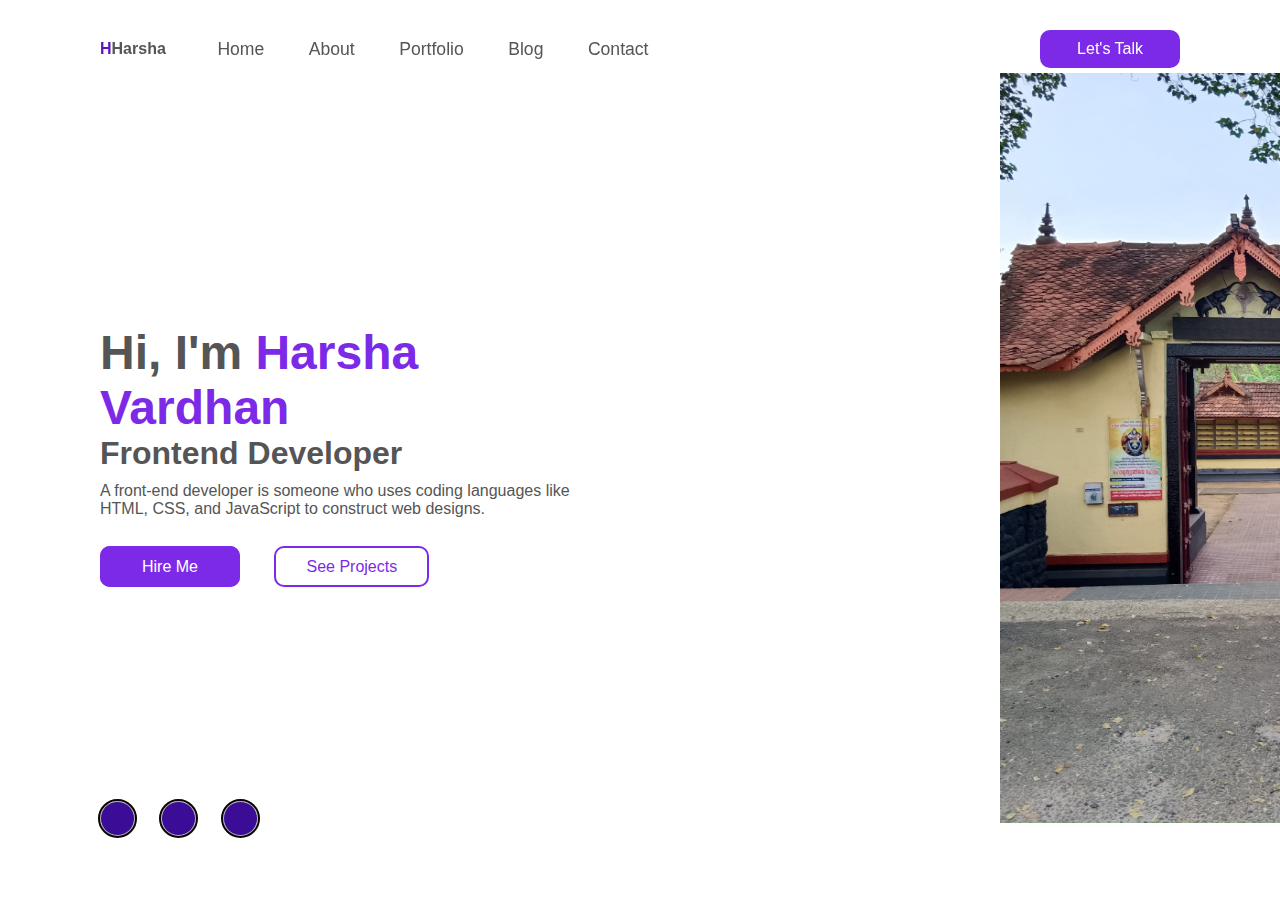
<file: index.html>
<!DOCTYPE html>
<html lang="en">
<head>
    <meta charset="UTF-8">
    <meta http-equiv="X-UA-Compatible" content="IE=edge">
    <meta name="viewport" content="width=device-width, initial-scale=1.0">
    <title>Createing a Personal Portfolio Website using HTML and CSS | Codehal</title>
    <link rel="stylesheet" href="styles.css">
</head>
<body>
    <header>
        <h2 class="logo"><span>H</span>Harsha</h2>
        <nav class="navigation">
            <a href="\home.html">Home</a>
            <a href="\about.html">About</a>
            <a href="">Portfolio</a>
            <a href="">Blog</a>
            <a href="">Contact</a>
        </nav>
        <a href="#" class="btn-talk">Let's Talk</a>
    </header>
    <section class="home">
        <div class="content">
            <h2>Hi, I'm <span>Harsha Vardhan</span></h2>
            <h4>Frontend Developer</h4>
            <p>A front-end developer is someone who uses coding languages like HTML, CSS, and JavaScript to construct web designs.</p>
            <div class="btn-group">
                <a href="#">Hire Me</a>
                <a href="#">See Projects</a>
            </div>
            <!-- <img src="C:\Users\vasav\OneDrive\Desktop\project4.html\harsha.jpeg"> -->
            <div class="social-icons">
                <a href="https://www.linkedin.com/feed/"><i class="fa-brands fa-linkedin-in"></i></a>
                <a href="https://www.facebook.com/"><i class="fa-brands fa-facebook-f"></i></a>
                <a href="https://twitter.com/i/flow/login"><i class="fa-brands fa-twitter"></i></a>
            </div>
        </div>
        <div class="im1">
          <img src="harsha.jpeg" style="width: 700px; height:750px;">
        </div>
    </section>
    
</body>
</html>
</file>
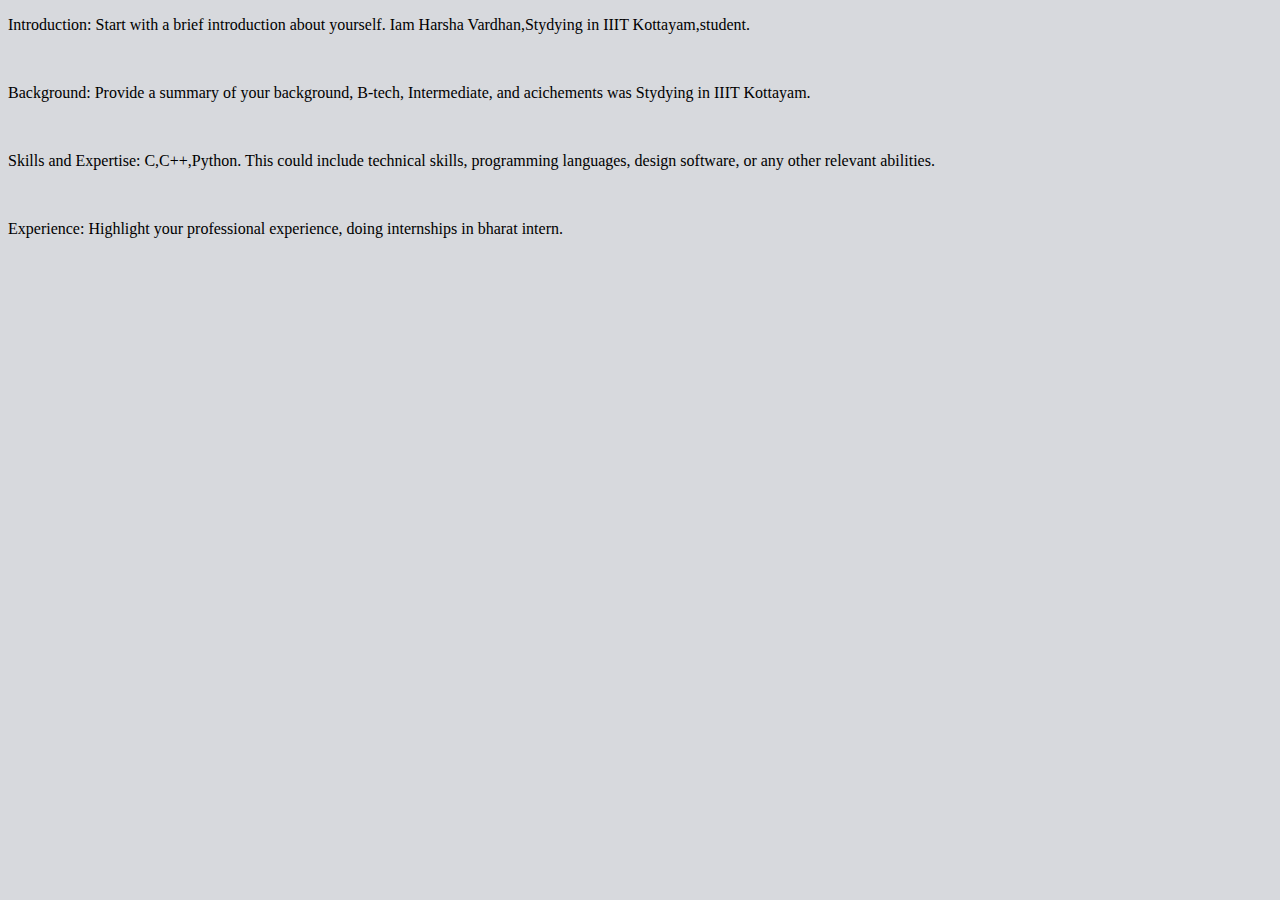
<file: about.html>
<!DOCTYPE html>
<html lang="en">
<head>
    <meta charset="UTF-8">
    <meta name="viewport" content="width=device-width, initial-scale=1.0">
    <title>Document</title>
</head>
<body>
    <!DOCTYPE html>
<html lang="en">
<head>
    <meta charset="UTF-8">
    <meta name="viewport" content="width=device-width, initial-scale=1.0">
    <title>Document</title>
</head>
<body style="background-color:rgb(215, 217, 221);">
    <p>Introduction: Start with a brief introduction about yourself. Iam Harsha Vardhan,Stydying in IIIT Kottayam,student.</p><br>

    <p>Background: Provide a summary of your background, B-tech, Intermediate, and acichements was Stydying in IIIT Kottayam.</p><br>
        
    <p>Skills and Expertise: C,C++,Python. This could include technical skills, programming languages, design software, or any other relevant abilities.</p><br>

    <p>Experience: Highlight your professional experience, doing internships in bharat intern.</p><br>

</body>
</html>
</body>
</html>
</file>
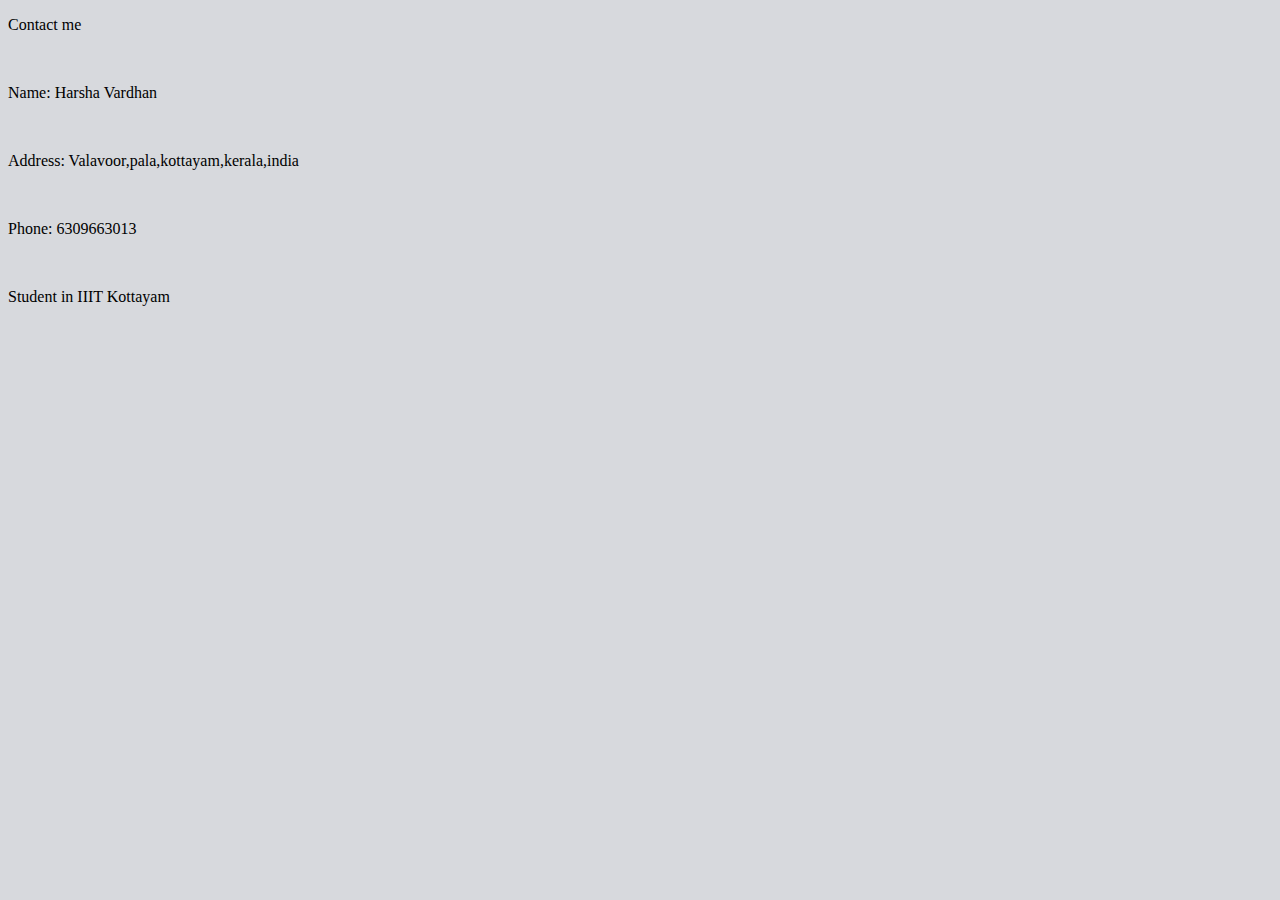
<file: contact.html>
<!DOCTYPE html>
<html lang="en">
<head>
    <meta charset="UTF-8">
    <meta name="viewport" content="width=device-width, initial-scale=1.0">
    <title>Document</title>
</head>
<body>
    <!DOCTYPE html>
<html lang="en">
<head>
    <meta charset="UTF-8">
    <meta name="viewport" content="width=device-width, initial-scale=1.0">
    <title>Document</title>
</head>
<body style="background-color:rgb(215, 217, 221);">
    <p>Contact me</p><br>
    <p>Name: Harsha Vardhan</p><br>
    <p>Address: Valavoor,pala,kottayam,kerala,india</p><br>
    <p>Phone: 6309663013</p><br>
    <p>Student in IIIT Kottayam </p>

        
</body>
</html>
</body>
</html>
</file>
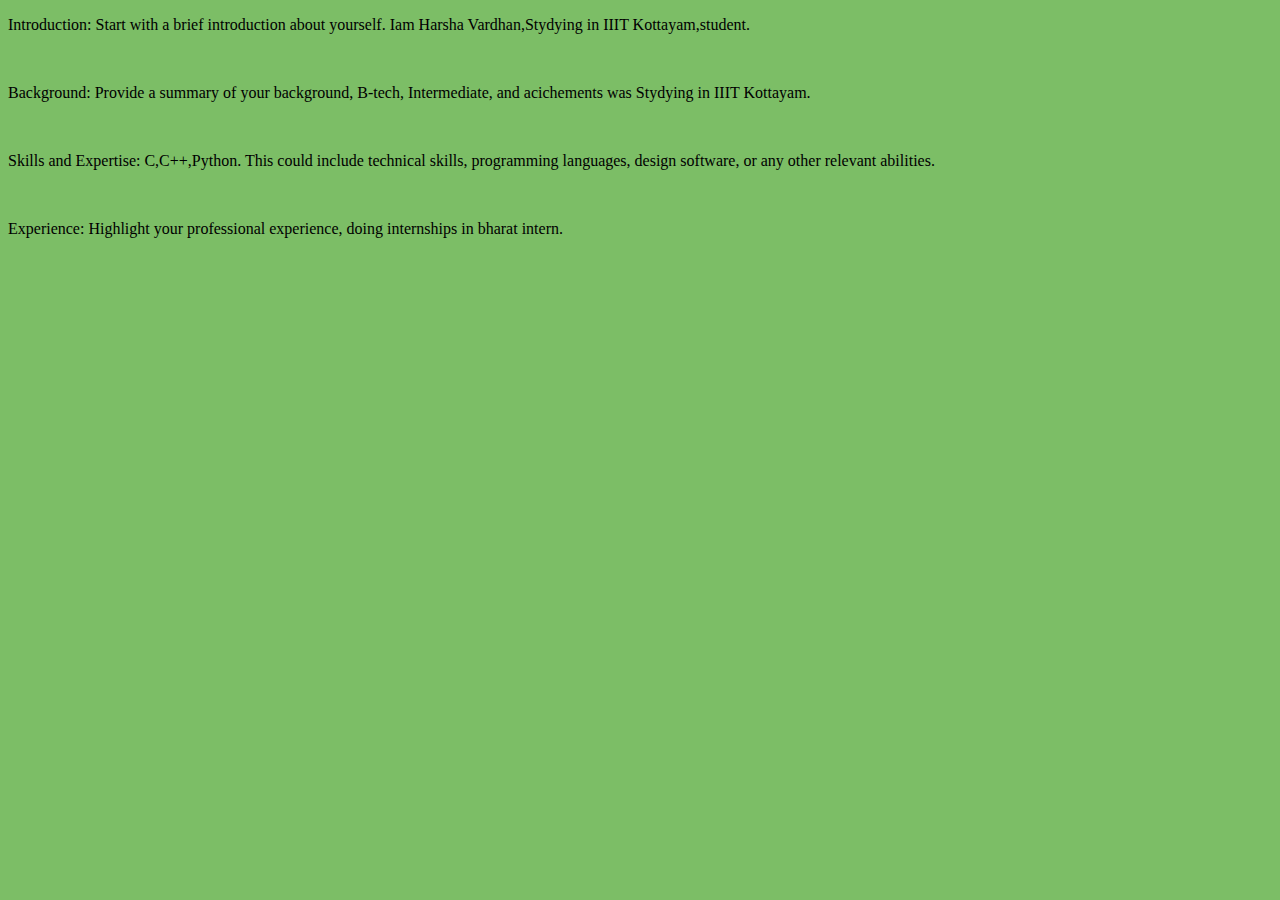
<file: home.html>
<!DOCTYPE html>
<html lang="en">
<head>
    <meta charset="UTF-8">
    <meta name="viewport" content="width=device-width, initial-scale=1.0">
    <title>Document</title>
</head>
<body style="background-color:rgb(124, 190, 102);">
    <p>Introduction: Start with a brief introduction about yourself. Iam Harsha Vardhan,Stydying in IIIT Kottayam,student.</p><br>

    <p>Background: Provide a summary of your background, B-tech, Intermediate, and acichements was Stydying in IIIT Kottayam.</p><br>
        
    <p>Skills and Expertise: C,C++,Python. This could include technical skills, programming languages, design software, or any other relevant abilities.</p><br>

    <p>Experience: Highlight your professional experience, doing internships in bharat intern.</p><br>
        
</body>
</html>
</file>
<file: styles.css>
* {
    margin: 0;
    padding: 0;
    box-sizing: border-box;
    font-family: 'Poppins', sans-serif;
}
header {
    position: fixed;
    top: 0;
    left: 0;
    width: 100%;
    padding: 30px 100px;
    display: flex;
    justify-content: space-between;
    align-items: center;
    z-index: 100;
}
.logo {
    font-size: 1em;
    color: #555;
    cursor: default;
}
.logo span {
    color: #5d12be;
}
.navigation {
    margin-left: -300px;
}
.navigation a {
    font-size: 1.1em;
    color: #555;
    text-decoration: none;
    margin-right: 40px;
    font-weight: 500;
    transition: .3s;
}
.navigation a:hover {
    color: #7d2ae8;
}
.btn-talk {
    color: #fff;
    text-decoration: none;
    padding: 8px 35px;
    background: #7d2ae8;
    border-radius: 10px;
    border: 2px solid #7d2ae8;
    font-weight: 500;
    transition: .3s;
}
.btn-talk:hover {
    color: #7d2ae8;
    background: transparent;
}
.home {
    position: relative;
    width: 2500px;
    height: 100vh;
    background: url("C:\Users\vasav\OneDrive\Desktop\project4.html\harsha.jpeg");
    background-size: cover;
    background-position: center;
    display: flex;
    align-items: center;
    padding: 30px 100px;
}
.content {
    max-width: 500px;
    color: #555;
}
.content h2 {
    font-size: 3em;
}
.content h2 span {
    color: #7d2ae8;
}
.content h4 {
    font-size: 2em;
}
.content p {
    padding: 10px 0 40px 0;
}
.btn-group a {
    color: #fff;
    text-decoration: none;
    padding: 10px 40px;
    background: #7d2ae8;
    border-radius: 10px;
    border: 2px solid #7d2ae8;
    font-weight: 500;
    transition: .3s;
}
.btn-group a:hover:nth-child(1) {
    color: #7d2ae8;
    background: transparent;
}
.btn-group a:nth-child(2) {
    color: #7d2ae8;
    background: transparent;
    margin-left: 30px;
    padding: 10px 30px;
}
.btn-group a:hover:nth-child(2) {
    color: #fff;
    background: #7d2ae8;
}
.social-icons {
    position: absolute;
    bottom: 60px;
}
.social-icons a {
    display: inline-block;
    width: 35px;
    height: 35px;
    background: hsl(260, 84%, 32%);
    border-radius: 50%;
    margin-right: 22px;
    text-align: center;
    line-height: 55px;
    border: 1px solid #bab8bf;
    outline: 2px solid #080501;
    transition: .7s;
}
.social-icons a:hover {
    transform: translateY(-15px);
}
.social-icons a i {
    color: #dddddd;
}
.im1{
    margin-left: 400px;
}

/* div{
    border:8px solid black
}
section{
    border:8px solid black
} */
</file>
